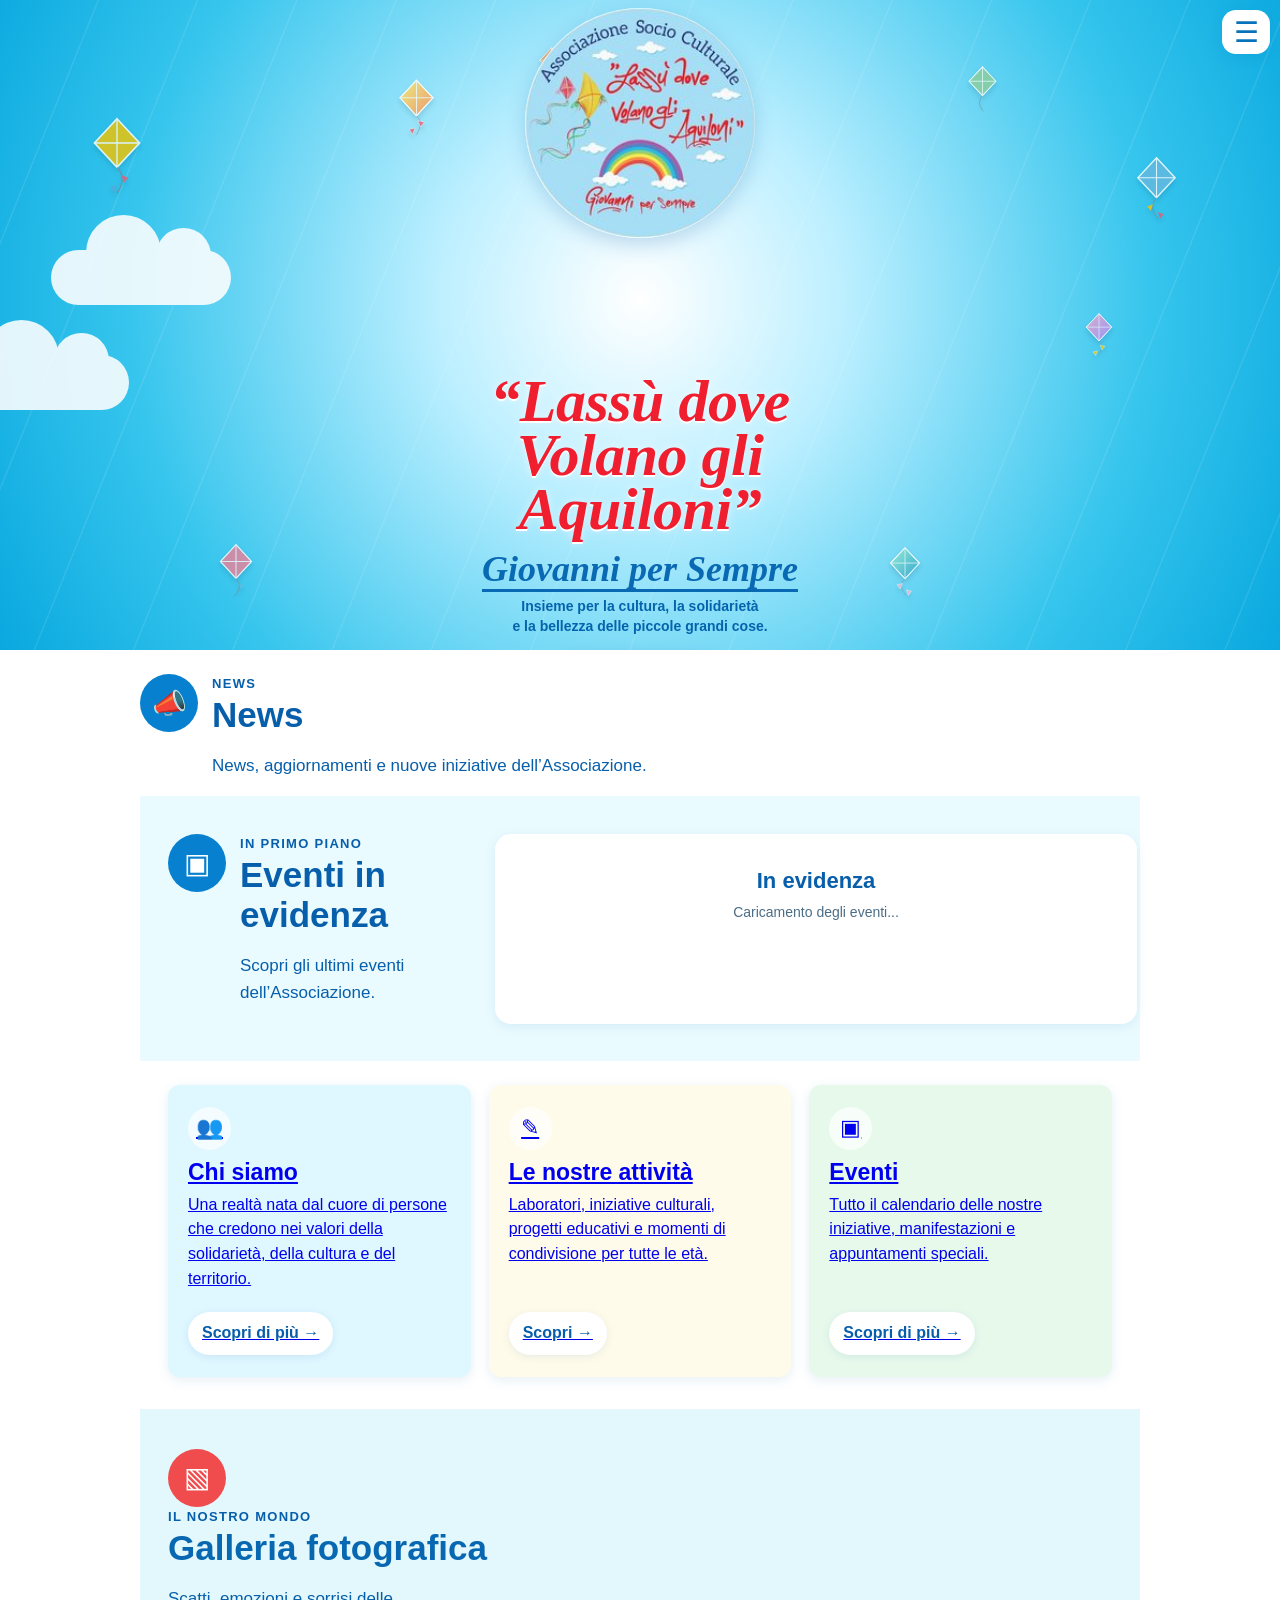
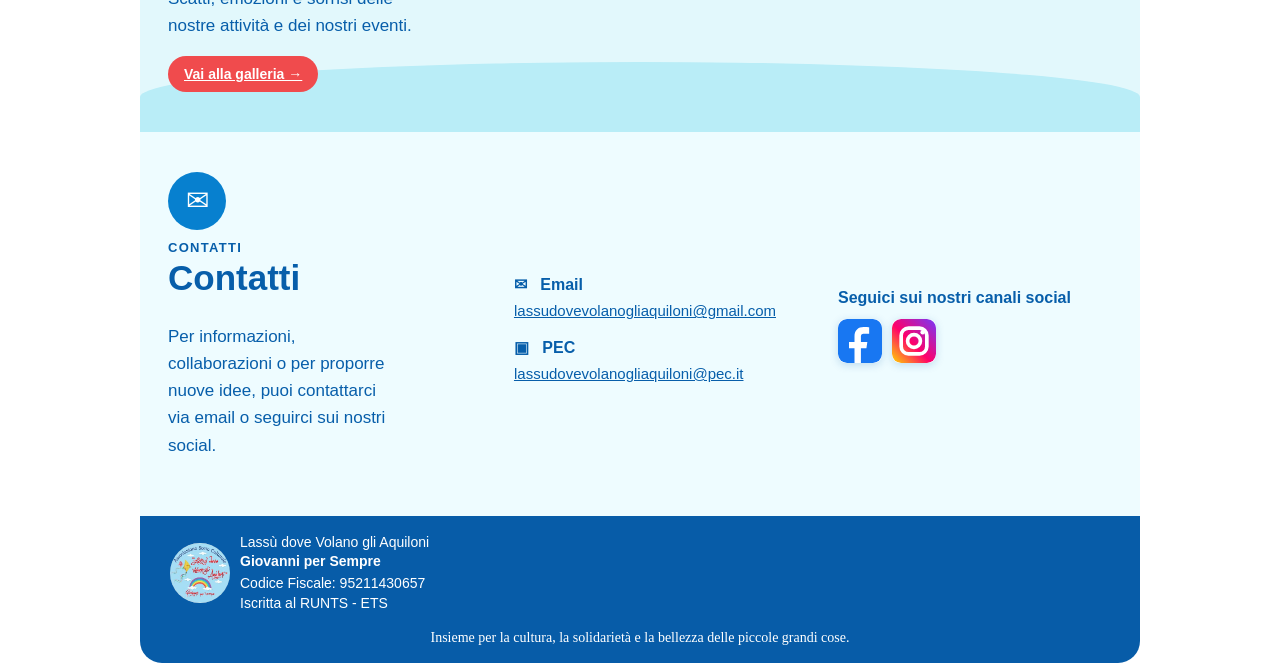
<file: index.html>
<!doctype html>
<html lang="it">
<head><meta charset="utf-8"><meta name="viewport" content="width=device-width,initial-scale=1"><title>Lassù dove Volano gli Aquiloni — Giovanni per Sempre</title><link rel="stylesheet" href="style.css?v=20261013-desktop-cta"><style>
/* Aquiloni decorativi animati nella home */
.hero{position:relative;overflow:hidden}
.home-kites{position:absolute;inset:0;pointer-events:none;overflow:hidden;z-index:1}
.home-kite{position:absolute;width:54px;height:78px;opacity:.82;animation:kite-drift 13s ease-in-out infinite alternate}
.home-kite svg{width:100%;height:100%;overflow:visible;filter:drop-shadow(0 3px 2px #00000012)}
.home-kite.kite-one{left:7%;top:18%;animation-duration:14s}
.home-kite.kite-two{right:8%;top:24%;width:43px;height:65px;animation-duration:17s;animation-delay:-5s}
.home-kite.kite-three{left:17%;bottom:8%;width:36px;height:55px;animation-duration:16s;animation-delay:-8s}
.home-kite .kite-string{stroke:#7a8791;stroke-width:1.2;fill:none}
@keyframes kite-drift{0%{transform:translate(0,0) rotate(-7deg)}50%{transform:translate(22px,-13px) rotate(5deg)}100%{transform:translate(-8px,12px) rotate(-3deg)}}
.hero-center,.hero-logo,.cloud{position:relative;z-index:2}
@media(max-width:600px){.home-kite{width:34px;height:52px;opacity:.65}.home-kite.kite-two{width:29px;height:45px}.home-kite.kite-three{width:25px;height:38px}.home-kite.kite-one{left:3%;top:13%}.home-kite.kite-two{right:3%;top:15%}}
@media(prefers-reduced-motion:reduce){.home-kite{animation:none}}
</style><style>
.hero-center{transform:translateY(-165px)}
@media(max-width:600px){.hero-center{transform:translateY(-115px)}}
</style><style>
.home-kite.kite-four{right:22%;top:10%;width:31px;height:48px;animation-duration:19s;animation-delay:-4s}
.home-kite.kite-five{left:42%;top:7%;width:27px;height:42px;animation-duration:15s;animation-delay:-10s}
</style><style>
/* Titolo principale più in alto, con stile calligrafico coordinato al logo */
.hero-logo{top:18px!important;width:82px!important;height:82px!important}
.hero-center{padding-top:112px!important;transform:none!important;z-index:6!important}
.hero h1{font-family:"Brush Script MT","Segoe Script",cursive;font-size:clamp(42px,5.5vw,58px);line-height:.9;letter-spacing:-.5px}
.hero h2{font-family:"Brush Script MT","Segoe Script",cursive;font-size:clamp(27px,3.3vw,34px);margin-top:12px}
.hero p{margin-top:8px}
.hero-center>a{margin-top:5px}
@media(max-width:600px){
 .hero-logo{top:12px!important;width:65px!important;height:65px!important}
 .hero-center{padding-top:88px!important}
 .hero h1{font-size:42px;line-height:.9}
 .hero h2{font-size:27px;margin-top:10px}
 .hero p{font-size:13px}
 .hero-center>a{padding:10px 20px}
}
</style><style>
/* Logo più grande e scritta calligrafica ispirata al marchio */
.hero-logo{top:15px!important;width:122px!important;height:122px!important}
.hero-logo img{border-radius:50%;object-fit:cover;box-shadow:0 6px 20px #075eaa38}
.hero-center{padding-top:151px!important;transform:none!important}
.hero h1,.hero h2{font-family:"Brush Script MT","Segoe Script","URW Chancery L",cursive!important;font-style:italic}
.hero h1{font-size:clamp(43px,5.6vw,60px)!important;line-height:.9!important;text-shadow:0 2px 0 #fff,0 0 8px #fff9}
.hero h2{font-size:clamp(28px,3.4vw,36px)!important;margin-top:12px!important}
.home-kite{filter:drop-shadow(0 3px 3px #164c681c)}
.home-kite svg{overflow:visible}
.home-kite.kite-six{left:31%;top:12%;width:39px;height:60px;animation-duration:18s;animation-delay:-7s}
.home-kite.kite-seven{right:28%;bottom:8%;width:34px;height:52px;animation-duration:16s;animation-delay:-3s}
.home-kite.kite-eight{right:13%;top:48%;width:30px;height:46px;animation-duration:20s;animation-delay:-11s}
@media(max-width:600px){
 .hero-logo{top:10px!important;width:88px!important;height:88px!important}
 .hero-center{padding-top:112px!important}
 .hero h1{font-size:40px!important;line-height:.91!important}
 .hero h2{font-size:26px!important;margin-top:9px!important}
 .hero p{font-size:13px}
 .home-kite.kite-six{left:24%;top:8%;width:27px;height:42px}
 .home-kite.kite-seven{right:23%;bottom:7%;width:25px;height:38px}
 .home-kite.kite-eight{right:4%;top:43%;width:22px;height:34px}
}
</style><style>
/* Menu a tendina funzionante e logo centrale ben visibile */
.topbar{position:absolute!important;top:12px!important;left:auto!important;right:14px!important;transform:none!important;width:auto!important;height:auto!important;min-height:0!important;background:transparent!important;border:0!important;border-radius:0!important;padding:0!important;box-shadow:none!important;display:block!important;z-index:100!important}
.topbar nav{display:none!important;position:absolute!important;top:52px!important;right:0!important;width:230px!important;padding:10px!important;background:#fff!important;border-radius:16px!important;box-shadow:0 8px 24px #003b6540!important;flex-direction:column!important;gap:4px!important}
.topbar nav.open{display:flex!important}
.topbar nav a{display:block!important;padding:11px 14px!important;border-radius:10px!important;font-size:14px!important;color:#0969a9!important;text-decoration:none!important}
.topbar nav a.sel{background:#0879c9!important;color:#fff!important}
.menu{display:flex!important;align-items:center!important;justify-content:center!important;width:48px!important;height:44px!important;border:0!important;border-radius:14px!important;background:#fff!important;color:#0872ba!important;box-shadow:0 3px 14px #006bb322!important;font-size:28px!important;cursor:pointer!important;position:relative!important;z-index:101!important}
.hero-logo{left:50%!important;top:18px!important;transform:translateX(-50%)!important;width:150px!important;height:150px!important;z-index:7!important}
.hero-logo img{width:100%!important;height:100%!important;object-fit:cover!important;border-radius:50%!important}
.hero-center{padding-top:184px!important}
@media(max-width:600px){
 .topbar{top:9px!important;right:9px!important}
 .menu{width:44px!important;height:42px!important}
 .topbar nav{width:min(230px,calc(100vw - 28px))!important;top:49px!important}
 .hero-logo{top:12px!important;width:108px!important;height:108px!important}
 .hero-center{padding-top:132px!important}
 .hero h1{font-size:38px!important}
 .hero h2{font-size:25px!important}
}
</style><style>
/* Il menu si apre sopra la pagina senza spostare il logo o il contenuto */
.topbar{position:absolute!important;inset:10px 10px auto auto!important;width:auto!important;height:auto!important;display:block!important;z-index:1000!important}
.topbar nav{position:absolute!important;top:50px!important;right:0!important;left:auto!important;width:230px!important;max-width:calc(100vw - 24px)!important;display:none!important;flex-direction:column!important;align-items:stretch!important;box-sizing:border-box!important;z-index:1001!important}
.topbar nav.open{display:flex!important}
.hero{position:relative!important}
.hero-logo{position:absolute!important;left:50%!important;right:auto!important;top:8px!important;width:184px!important;height:184px!important;transform:translateX(-50%)!important;z-index:8!important}
.hero-center{position:relative!important;left:auto!important;right:auto!important;transform:none!important;width:100%!important;box-sizing:border-box!important;padding-top:218px!important}
@media(max-width:600px){
 .topbar nav{top:48px!important}
 .hero-logo{left:50%!important;top:8px!important;width:132px!important;height:132px!important;transform:translateX(-50%)!important}
 .hero-center{padding-left:12px!important;padding-right:12px!important;padding-top:154px!important}
}
</style>
<style>
/* Logo principale ingrandito, centrato e con spazio per il titolo */
.hero-logo{width:230px!important;height:230px!important;top:8px!important;left:50%!important;right:auto!important;transform:translateX(-50%)!important}
.hero-logo img{width:100%!important;height:100%!important;object-fit:cover!important}
.hero-center{padding-top:264px!important}
@media(max-width:600px){
 .hero-logo{width:166px!important;height:166px!important;top:8px!important}
 .hero-center{padding-top:190px!important}
}
</style>

</head>
<body>
<header class="topbar"><nav id="mainNav"><a class="sel" href="#home">Home</a><a href="#chi-siamo">Chi siamo</a><a href="#attivita">Le nostre attività</a><a href="eventi.html?v=20261010n">Eventi</a><a href="#novita">News</a><a href="#galleria">Galleria fotografica</a><a href="#contatti">Contatti</a><a href="accesso-admin.html" class="admin-menu-link">Area amministratore</a></nav><button class="menu" aria-label="Apri menu" aria-expanded="false">☰</button></header>
<main>
<section class="hero" id="home"><div class="home-kites" aria-hidden="true">
<span class="home-kite kite-one"><svg viewBox="0 0 60 90"><path d="M30 2 L56 30 L30 58 L4 30 Z" fill="#f2c400" stroke="#fff" stroke-width="2"/><path d="M30 2 L30 58 M4 30 L56 30" stroke="#fff" stroke-width="1.5"/><path class="kite-string" d="M30 58 Q42 70 30 88"/><path d="M35 67 l8 3 -5 6 Z" fill="#e85d75"/><path d="M30 78 l-8 3 5 6 Z" fill="#55a9d6"/></svg></span>
<span class="home-kite kite-two"><svg viewBox="0 0 60 90"><path d="M30 2 L56 30 L30 58 L4 30 Z" fill="#65b9df" stroke="#fff" stroke-width="2"/><path d="M30 2 L30 58 M4 30 L56 30" stroke="#fff" stroke-width="1.5"/><path class="kite-string" d="M30 58 Q18 70 32 88"/><path d="M25 67 l-8 3 5 6 Z" fill="#f2c400"/><path d="M32 78 l8 3 -5 6 Z" fill="#e85d75"/></svg></span>
<span class="home-kite kite-three"><svg viewBox="0 0 60 90"><path d="M30 2 L56 30 L30 58 L4 30 Z" fill="#e9829a" stroke="#fff" stroke-width="2"/><path d="M30 2 L30 58 M4 30 L56 30" stroke="#fff" stroke-width="1.5"/><path class="kite-string" d="M30 58 Q43 72 27 88"/><path d="M35 67 l8 3 -5 6 Z" fill="#65b9df"/></svg></span>
<span class="home-kite kite-six"><svg viewBox="0 0 80 120"><defs><linearGradient id="kiteGrad6" x1="0" y1="0" x2="1" y2="1"><stop stop-color="#fff06a"/><stop offset="1" stop-color="#ff8a4c"/></linearGradient></defs><path d="M40 3 L74 39 L40 76 L6 39 Z" fill="url(#kiteGrad6)" stroke="#fff" stroke-width="2.5"/><path d="M40 3V76M6 39H74M40 3L6 39L40 76L74 39Z" fill="none" stroke="#fff" stroke-width="1.7"/><path class="kite-string" d="M40 76 Q56 90 40 115"/><path d="M43 86l13 3-8 10zM37 101l-12 3 7 10z" fill="#e85d75" stroke="#fff" stroke-width="1"/></svg></span>
<span class="home-kite kite-seven"><svg viewBox="0 0 80 120"><defs><linearGradient id="kiteGrad7" x1="0" y1="0" x2="1" y2="1"><stop stop-color="#9ef0ce"/><stop offset="1" stop-color="#2b9ec9"/></linearGradient></defs><path d="M40 3 L74 39 L40 76 L6 39 Z" fill="url(#kiteGrad7)" stroke="#fff" stroke-width="2.5"/><path d="M40 3V76M6 39H74M40 3L6 39L40 76L74 39Z" fill="none" stroke="#fff" stroke-width="1.7"/><path class="kite-string" d="M40 76 Q22 91 42 115"/><path d="M34 87l-13 3 8 10zM43 102l12 3-7 10z" fill="#f5b5d0" stroke="#fff" stroke-width="1"/></svg></span>
<span class="home-kite kite-eight"><svg viewBox="0 0 80 120"><defs><linearGradient id="kiteGrad8" x1="0" y1="0" x2="1" y2="1"><stop stop-color="#f9a9c4"/><stop offset="1" stop-color="#a78bfa"/></linearGradient></defs><path d="M40 3 L74 39 L40 76 L6 39 Z" fill="url(#kiteGrad8)" stroke="#fff" stroke-width="2.5"/><path d="M40 3V76M6 39H74M40 3L6 39L40 76L74 39Z" fill="none" stroke="#fff" stroke-width="1.7"/><path class="kite-string" d="M40 76 Q55 92 39 115"/><path d="M43 87l13 3-8 10zM36 102l-12 3 7 10z" fill="#f2c400" stroke="#fff" stroke-width="1"/></svg></span></div><div class="hero-logo"><img src="assets/logo.jpg" alt="Lassù dove Volano gli Aquiloni — Giovanni per Sempre"></div><div class="cloud cloud1"></div><div class="cloud cloud2"></div><div class="hero-center"><h1 id="siteTitle">“Lassù dove<br>Volano gli<br>Aquiloni”</h1><h2 id="siteSubtitle">Giovanni per Sempre</h2><p id="siteTagline">Insieme per la cultura, la solidarietà<br>e la bellezza delle piccole grandi cose.</p><a href="#chi-siamo">Scopri di più →</a></div><span class="home-kite kite-four"><svg viewBox="0 0 60 90"><path d="M30 2 L56 30 L30 58 L4 30 Z" fill="#8ccf9b" stroke="#fff" stroke-width="2"/><path d="M30 2 L30 58 M4 30 L56 30" stroke="#fff" stroke-width="1.5"/><path class="kite-string" d="M30 58 Q18 70 31 88"/></svg></span>
<span class="home-kite kite-five"><svg viewBox="0 0 60 90"><path d="M30 2 L56 30 L30 58 L4 30 Z" fill="#f3a35c" stroke="#fff" stroke-width="2"/><path d="M30 2 L30 58 M4 30 L56 30" stroke="#fff" stroke-width="1.5"/><path class="kite-string" d="M30 58 Q42 72 28 88"/></svg></span></div></section>
<section class="news section" id="novita"><div class="section-title"><div class="round-icon">📣</div><div><small class="news-blink">NEWS</small><h2>News</h2><p id="siteNews">News, aggiornamenti e nuove iniziative dell’Associazione.</p></div></div></section><section class="events section" id="eventi-evidenza"><div class="section-title"><div class="round-icon">▣</div><div><small>IN PRIMO PIANO</small><h2>Eventi in evidenza</h2><p>Scopri gli ultimi eventi dell’Associazione.</p></div></div><div class="event-list" id="featuredEventList"><article class="empty-events"><h3>In evidenza</h3><p>Caricamento degli eventi...</p></article></div></section>
<section class="cards" id="chi-siamo">
<a class="card blue" id="chi-siamo-card" href="storia.html?v=20261010m"><span class="circle">👥</span><h3>Chi siamo</h3><p id="cardChiSiamo">Una realtà nata dal cuore di persone che credono nei valori della solidarietà, della cultura e del territorio.</p><b>Scopri di più →</b></a>
<a class="card pink" id="attivita" href="attivita.html?v=20261010l" style="background:#fffbea"><span class="circle">✎</span><h3>Le nostre attività</h3><p id="cardAttivita">Laboratori, iniziative culturali, progetti educativi e momenti di condivisione per tutte le età.</p><b>Scopri →</b></a>
<a class="card green" href="eventi.html?v=20261010n"><span class="circle">▣</span><h3>Eventi</h3><p>Tutto il calendario delle nostre iniziative, manifestazioni e appuntamenti speciali.</p><b>Scopri di più →</b></a>
</section>
<section class="gallery section" id="galleria"><div class="gallery-copy"><div class="round-icon red">▧</div><small>IL NOSTRO MONDO</small><h2>Galleria fotografica</h2><p id="siteGalleria">Scatti, emozioni e sorrisi delle nostre attività e dei nostri eventi.</p><a class="redbtn" id="openGalleryPage" href="galleria.html?v=20261010k" target="_blank" rel="noopener">Vai alla galleria →</a></div><div class="gallery-pics gallery-hidden" id="galleryPics"><div class="gallery-empty">Le foto delle nostre attività saranno pubblicate qui.</div></div></section>
<section class="contact section" id="contatti"><div class="contact-intro"><div class="round-icon">✉</div><small>CONTATTI</small><h2>Contatti</h2><p id="siteContatti">Per informazioni, collaborazioni o per proporre nuove idee, puoi contattarci via email o seguirci sui nostri social.</p></div><div class="details"><div class="contact-info"><b>✉ &nbsp; Email</b><a href="mailto:lassudovevolanogliaquiloni@gmail.com">lassudovevolanogliaquiloni@gmail.com</a><b>▣ &nbsp; PEC</b><a href="mailto:lassudovevolanogliaquiloni@pec.it">lassudovevolanogliaquiloni@pec.it</a></div><div class="contact-social"><p>Seguici sui nostri canali social</p><div class="social-links"><a class="facebook" href="https://www.facebook.com/share/19kKyyRbnS/" target="_blank" rel="noopener noreferrer" aria-label="Facebook"><svg viewBox="0 0 48 48"><rect width="48" height="48" rx="10" fill="#1877F2"></rect><path d="M29 16h5v-7c-1-.2-3.2-.4-6-.4-5.9 0-10 3.6-10 10.2V25h-6v7h6v16h7V32h6l1-7h-7v-5.2c0-2 0-3.8 4-3.8z" fill="#fff"></path></svg></a><a class="instagram" href="https://www.instagram.com/lassudovevolanogliaquiloni?stkn=MTV1ZzAzY3dtdGZoaQ==" target="_blank" rel="noopener noreferrer" aria-label="Instagram"><svg viewBox="0 0 48 48"><defs><linearGradient id="igGrad" x1="0" y1="1" x2="1" y2="0"><stop offset="0" stop-color="#FFD600"></stop><stop offset=".45" stop-color="#FF0069"></stop><stop offset="1" stop-color="#7638FA"></stop></linearGradient></defs><rect width="48" height="48" rx="10" fill="url(#igGrad)"></rect><rect x="10" y="10" width="28" height="28" rx="8" fill="none" stroke="#fff" stroke-width="4"></rect><circle cx="24" cy="24" r="7" fill="none" stroke="#fff" stroke-width="4"></circle><circle cx="33.5" cy="14.5" r="2.5" fill="#fff"></circle></svg></a></div></div></div></section><footer><div class="foot-brand"><img src="assets/logo.jpg" alt="Lassù dove Volano gli Aquiloni"><span>Lassù dove Volano gli Aquiloni<br><b>Giovanni per Sempre</b><br><span class="footer-legal">Codice Fiscale: 95211430657<br>Iscritta al RUNTS - ETS</span></span></div><p>Insieme per la cultura, la solidarietà e la bellezza delle piccole grandi cose.</p></footer><script src="script.js?v=20261011d"></script></body></html>
</file>
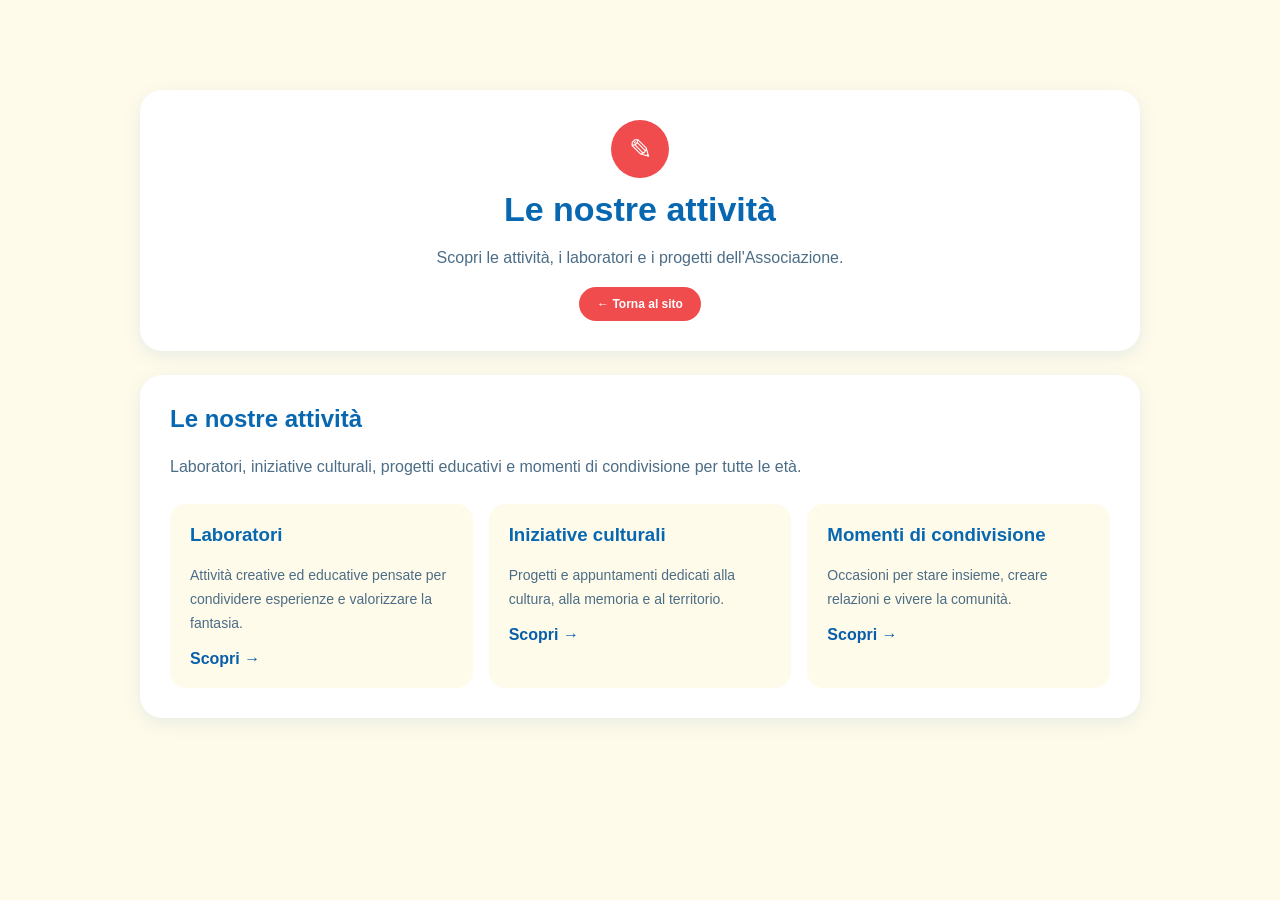
<file: attivita.html>
<!doctype html>
<html lang="it">
<head>
<meta charset="utf-8">
<meta name="viewport" content="width=device-width,initial-scale=1">
<title>Le nostre attività — Lassù dove Volano gli Aquiloni</title>
<link rel="stylesheet" href="style.css?v=20261011e">
<style>
.activity-page{min-height:100vh;background:#fffbea;padding:90px 24px 60px}
.activity-wrap{width:min(1000px,100%);margin:auto}
.activity-header{text-align:center;background:#fff;border-radius:22px;padding:30px;box-shadow:0 5px 18px rgba(7,103,177,.1);margin-bottom:24px}
.activity-header h1{color:#0767b1;font-size:34px;margin:12px 0}
.activity-header p{color:#4c6d86;line-height:1.6}
.activity-back{display:inline-block;background:#f04b4d;color:#fff;border-radius:22px;padding:10px 18px;font-weight:700;text-decoration:none;font-size:12px}
.activity-content{background:#fff;border-radius:22px;padding:30px;box-shadow:0 5px 18px rgba(7,103,177,.1)}
.activity-content h2{color:#0767b1;margin-top:0}
.activity-content p{color:#4c6d86;line-height:1.7}
.activity-grid{display:grid;grid-template-columns:repeat(3,1fr);gap:16px;margin-top:24px}
.activity-box{display:block;background:#fffbea;border-radius:16px;padding:20px;text-decoration:none;color:inherit;cursor:pointer;transition:transform .18s,box-shadow .18s}.activity-box:hover{transform:translateY(-3px);box-shadow:0 8px 20px rgba(7,103,177,.12)}
.activity-box h3{color:#0767b1;margin-top:0}
.activity-box p{font-size:14px}
@media(max-width:700px){.activity-grid{grid-template-columns:1fr}.activity-page{padding:70px 16px 40px}}
</style>
</head>
<body>
<main class="activity-page">
<div class="activity-wrap">
<header class="activity-header">
<div class="round-icon red" style="margin:auto">✎</div>
<h1>Le nostre attività</h1>
<p>Scopri le attività, i laboratori e i progetti dell'Associazione.</p>
<a class="activity-back" href="./">← Torna al sito</a>
</header>
<section class="activity-content">
<h2>Le nostre attività</h2>
<p id="activityText">Laboratori, iniziative culturali, progetti educativi e momenti di condivisione per tutte le età.</p>
<div class="activity-grid">
<a class="activity-box" href="laboratori.html"><h3>Laboratori</h3><p>Attività creative ed educative pensate per condividere esperienze e valorizzare la fantasia.</p><b>Scopri →</b></a>
<a class="activity-box" href="iniziative-culturali.html"><h3>Iniziative culturali</h3><p>Progetti e appuntamenti dedicati alla cultura, alla memoria e al territorio.</p><b>Scopri →</b></a>
<a class="activity-box" href="momenti-condivisione.html"><h3>Momenti di condivisione</h3><p>Occasioni per stare insieme, creare relazioni e vivere la comunità.</p><b>Scopri →</b></a>
</div>
</section>
</div>
</main>
<script>
const U='https://chvwxkuawstogkkxoplm.supabase.co',K='sb_publishable_OoJE9LWhmmXp7Ecs5o_NBA_jmrA9d2N';
(async()=>{try{const r=await fetch(U+'/rest/v1/site_content?select=attivita&id=eq.1',{headers:{apikey:K,Authorization:'Bearer '+K},cache:'no-store'}),d=await r.json();if(d[0]?.attivita)document.querySelector('#activityText').textContent=d[0].attivita}catch(e){}})();
</script>
</body>
</html>
</file>
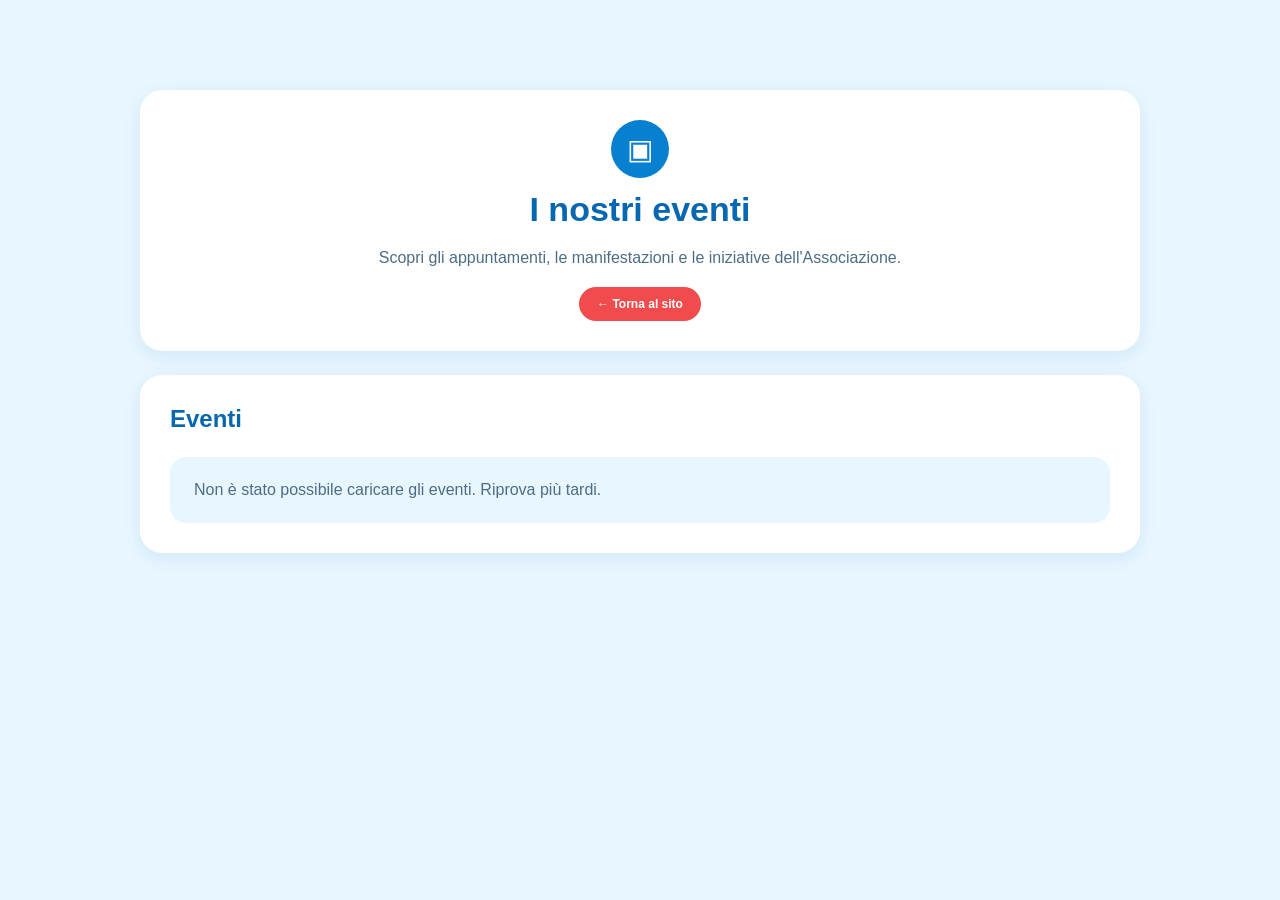
<file: eventi.html>
<!doctype html>
<html lang="it">
<head>
<meta charset="utf-8">
<meta name="viewport" content="width=device-width,initial-scale=1">
<title>Eventi — Lassù dove Volano gli Aquiloni</title>
<link rel="stylesheet" href="style.css?v=20261010i">
<style>
.events-page{min-height:100vh;background:#e8f6ff;padding:90px 24px 60px}.events-wrap{width:min(1000px,100%);margin:auto}
.events-header{background:#fff;border-radius:22px;padding:30px;text-align:center;box-shadow:0 5px 18px rgba(7,103,177,.1);margin-bottom:24px}.events-header h1{color:#0767b1;font-size:34px;margin:12px 0}.events-header p{color:#4c6d86;line-height:1.6}
.back{display:inline-block;background:#f04b4d;color:#fff;border-radius:22px;padding:10px 18px;font-weight:700;text-decoration:none;font-size:12px}
.events-content{background:#fff;border-radius:22px;padding:30px;box-shadow:0 5px 18px rgba(7,103,177,.1)}.events-content h2{color:#0767b1;margin-top:0}
.event-list-page{display:grid;gap:20px;margin-top:24px}.event-card-page{display:grid;grid-template-columns:240px 1fr;gap:24px;background:#e8f6ff;border-radius:18px;padding:20px}.event-poster{width:100%;height:240px;object-fit:cover;border-radius:14px;background:#fff}.event-info h3{color:#0767b1;margin:0 0 10px;font-size:24px}.event-info p{color:#4c6d86;line-height:1.6}.event-pdf{display:inline-block;margin-top:14px;background:#f04b4d;color:#fff;text-decoration:none;border-radius:20px;padding:10px 16px;font-weight:700;font-size:13px}.event-pdf:hover{opacity:.9}.event-meta{font-weight:700;color:#f04b4d;margin-bottom:10px}.empty{padding:24px;background:#e8f6ff;border-radius:16px;color:#4c6d86}
@media(max-width:700px){.events-page{padding:70px 16px 40px}.event-card-page{grid-template-columns:1fr}.event-poster{height:auto;max-height:400px}}
</style>
</head>
<body>
<main class="events-page"><div class="events-wrap">
<header class="events-header"><div class="round-icon" style="margin:auto">▣</div><h1>I nostri eventi</h1><p>Scopri gli appuntamenti, le manifestazioni e le iniziative dell'Associazione.</p><a class="back" href="./">← Torna al sito</a></header>
<section class="events-content"><h2>Eventi</h2><div class="event-list-page" id="eventListPage"><div class="empty">Caricamento degli eventi...</div></div></section>
</div></main>
<script>
const U='https://chvwxkuawstogkkxoplm.supabase.co',K='sb_publishable_OoJE9LWhmmXp7Ecs5o_NBA_jmrA9d2N';
const list=document.querySelector('#eventListPage');
function esc(s){return String(s??'').replace(/[&<>"']/g,m=>({'&':'&amp;','<':'&lt;','>':'&gt;','"':'&quot;',"'":'&#039;'}[m]));}
(async()=>{try{
const r=await fetch(U+'/rest/v1/events?select=*&published=eq.true&order=event_date.asc',{headers:{apikey:K,Authorization:'Bearer '+K},cache:'no-store'});
if(!r.ok)throw new Error('events'); const events=await r.json();
if(!events.length){list.innerHTML='<div class="empty">Gli eventi saranno pubblicati qui a breve.</div>';return;}
list.innerHTML=events.map(e=>{
const date=e.event_date?new Date(e.event_date).toLocaleDateString('it-IT',{day:'2-digit',month:'long',year:'numeric'}):'Data da definire';
const poster=e.poster_url?'<img class="event-poster" src="'+esc(e.poster_url)+'" alt="Locandina '+esc(e.title)+'">':'<div class="event-poster"></div>';
const pdf=e.pdf_url?'<a class="event-pdf" href="'+esc(e.pdf_url)+'" target="_blank" rel="noopener">📄 Apri il PDF dell\'evento</a>':''; return '<article class="event-card-page">'+poster+'<div class="event-info"><div class="event-meta">'+esc(date)+(e.place?' · '+esc(e.place):'')+'</div><h3>'+esc(e.title)+'</h3><p>'+esc(e.description||'')+'</p>'+pdf+'</div></article>';
}).join('');
}catch(e){list.innerHTML='<div class="empty">Non è stato possibile caricare gli eventi. Riprova più tardi.</div>';}})();
</script>
</body>
</html>
</file>
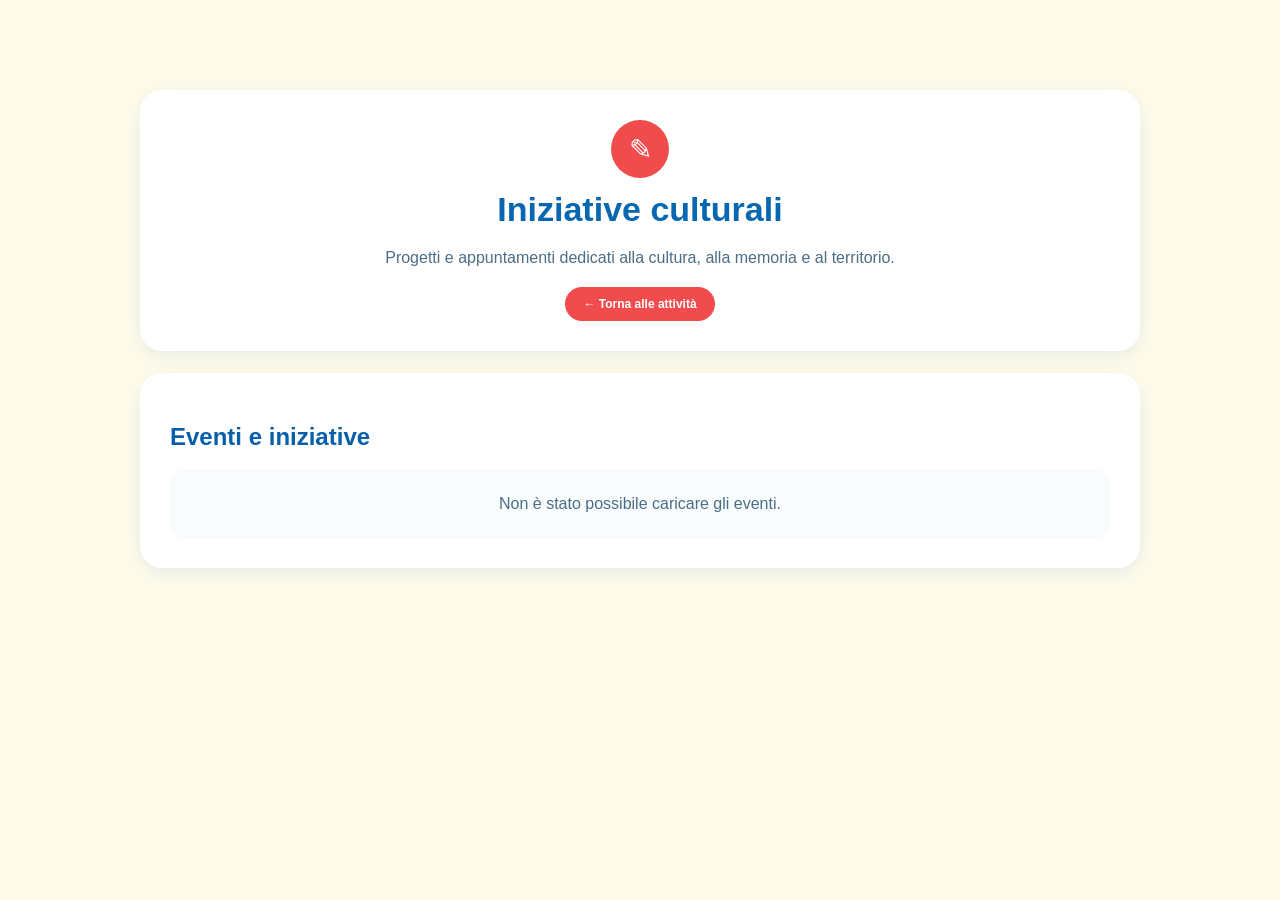
<file: iniziative-culturali.html>
<!doctype html>
<html lang="it"><head><meta charset="utf-8"><meta name="viewport" content="width=device-width,initial-scale=1"><title>Iniziative culturali — Lassù dove Volano gli Aquiloni</title><link rel="stylesheet" href="style.css?v=20261011d"><style>
html,body{background:#fffbea !important;}
.cat-page{min-height:100vh;background:#fffbea !important;padding:90px 24px 60px}.cat-wrap{width:min(1000px,100%);margin:auto}.cat-head,.cat-content{background:#fff;border-radius:22px;padding:30px;box-shadow:0 5px 18px rgba(7,103,177,.1);margin-bottom:22px}.cat-head{text-align:center}.cat-head h1{color:#0767b1;font-size:34px;margin:12px 0}.cat-head p,.cat-content p{color:#4c6d86;line-height:1.6}.back{display:inline-block;background:#f04b4d;color:#fff;border-radius:22px;padding:10px 18px;font-weight:700;text-decoration:none;font-size:12px}.event-card{border:1px solid #d9edf5;border-radius:16px;padding:20px;margin-top:16px}.event-card h2{color:#0767b1;margin:8px 0}.event-meta{color:#f04b4d;font-weight:700;font-size:14px}.event-poster{width:100%;max-height:360px;object-fit:cover;border-radius:12px;margin-bottom:14px}.activity-pdf{display:inline-block;background:#0767b1;color:#fff;padding:9px 14px;border-radius:18px;text-decoration:none;font-weight:700;font-size:13px}.empty{background:#f8fcfd;border-radius:14px;padding:25px;text-align:center;color:#4c6d86}
</style></head><body><main class="cat-page"><div class="cat-wrap"><header class="cat-head"><div class="round-icon red" style="margin:auto">✎</div><h1>Iniziative culturali</h1><p>Progetti e appuntamenti dedicati alla cultura, alla memoria e al territorio.</p><a class="back" href="attivita.html?v=20261011a">← Torna alle attività</a></header><section class="cat-content"><h2>Eventi e iniziative</h2><div id="activityEvents" class="activity-events"></div></section></div></main><script>
const U='https://chvwxkuawstogkkxoplm.supabase.co',K='sb_publishable_OoJE9LWhmmXp7Ecs5o_NBA_jmrA9d2N';
function esc(s){return String(s??'').replace(/[&<>"']/g,m=>({'&':'&amp;','<':'&lt;','>':'&gt;','"':'&quot;',"'":'&#039;'}[m]));}
function fmt(s){if(!s)return 'Data da definire';return new Date(s+'T00:00:00').toLocaleDateString('it-IT',{day:'2-digit',month:'long',year:'numeric'});}
(async()=>{try{const r=await fetch(U+'/rest/v1/activity_events?select=*&category=eq.iniziative-culturali&published=eq.true&order=event_date.desc',{headers:{apikey:K,Authorization:'Bearer '+K},cache:'no-store'});if(!r.ok)throw new Error();const rows=await r.json();const box=document.getElementById('activityEvents');if(!rows.length){box.innerHTML='<div class="empty">Nessun evento pubblicato in questa sezione.</div>';return;}box.innerHTML=rows.map(e=>'<article class="event-card">'+(e.poster_url?'<img class="event-poster" src="'+esc(e.poster_url)+'" alt="Locandina '+esc(e.title)+'">':'')+'<div class="event-meta">'+esc(fmt(e.event_date))+(e.place?' · '+esc(e.place):'')+'</div><h2>'+esc(e.title)+'</h2><p>'+esc(e.description||'')+'</p>'+(e.pdf_url?'<p><a class="activity-pdf" href="'+esc(e.pdf_url)+'" target="_blank" rel="noopener">📄 Apri PDF</a></p>':'')+'</article>').join('');}catch(e){document.getElementById('activityEvents').innerHTML='<div class="empty">Non è stato possibile caricare gli eventi.</div>';}})();
</script></body></html>
</file>
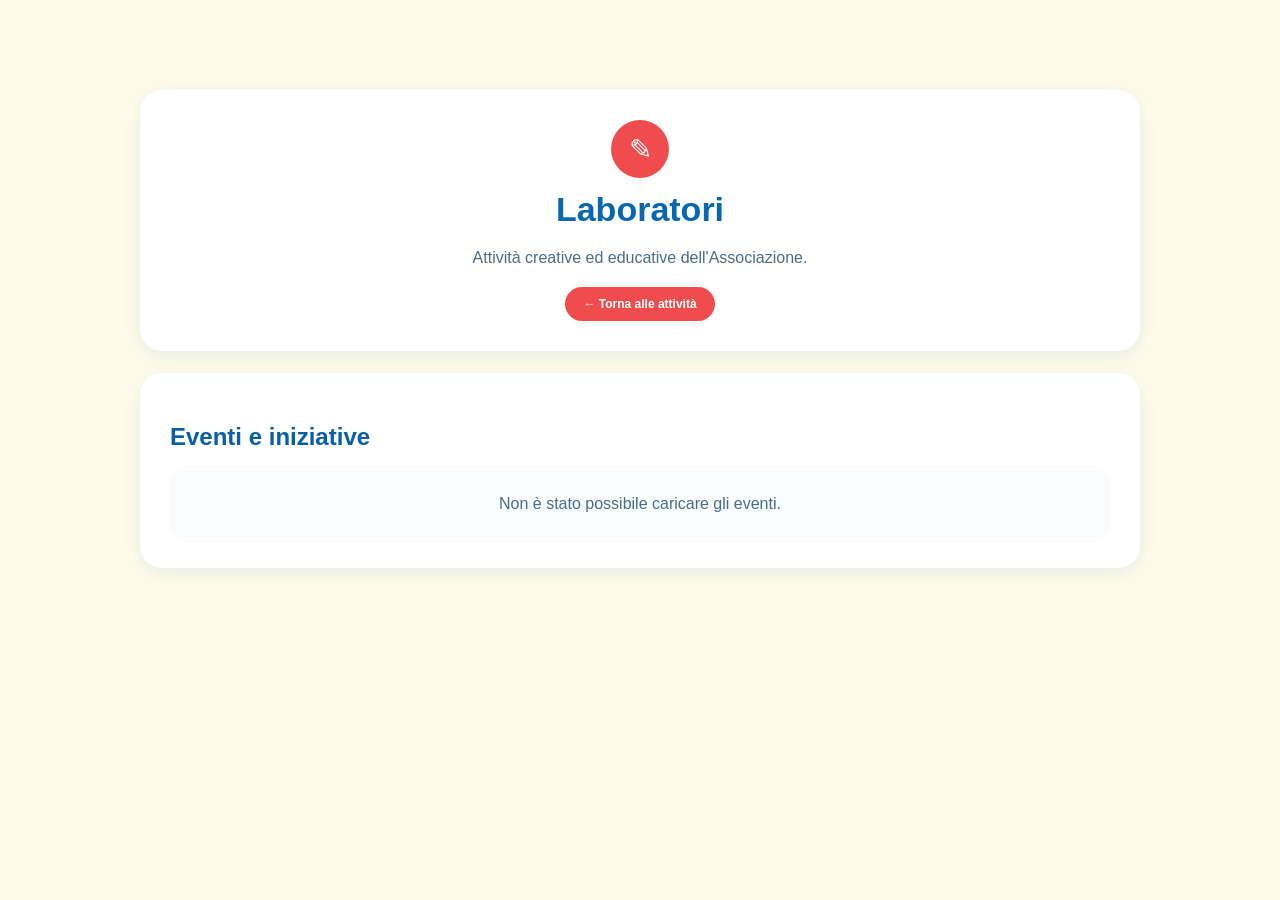
<file: laboratori.html>
<!doctype html>
<html lang="it"><head><meta charset="utf-8"><meta name="viewport" content="width=device-width,initial-scale=1"><title>Laboratori — Lassù dove Volano gli Aquiloni</title><link rel="stylesheet" href="style.css?v=20261011d"><style>
html,body{background:#fffbea !important;}
.cat-page{min-height:100vh;background:#fffbea !important;padding:90px 24px 60px}.cat-wrap{width:min(1000px,100%);margin:auto}.cat-head,.cat-content{background:#fff;border-radius:22px;padding:30px;box-shadow:0 5px 18px rgba(7,103,177,.1);margin-bottom:22px}.cat-head{text-align:center}.cat-head h1{color:#0767b1;font-size:34px;margin:12px 0}.cat-head p,.cat-content p{color:#4c6d86;line-height:1.6}.back{display:inline-block;background:#f04b4d;color:#fff;border-radius:22px;padding:10px 18px;font-weight:700;text-decoration:none;font-size:12px}.event-card{border:1px solid #d9edf5;border-radius:16px;padding:20px;margin-top:16px}.event-card h2{color:#0767b1;margin:8px 0}.event-meta{color:#f04b4d;font-weight:700;font-size:14px}.event-poster{width:100%;max-height:360px;object-fit:cover;border-radius:12px;margin-bottom:14px}.activity-pdf{display:inline-block;background:#0767b1;color:#fff;padding:9px 14px;border-radius:18px;text-decoration:none;font-weight:700;font-size:13px}.empty{background:#f8fcfd;border-radius:14px;padding:25px;text-align:center;color:#4c6d86}
</style></head><body><main class="cat-page"><div class="cat-wrap"><header class="cat-head"><div class="round-icon red" style="margin:auto">✎</div><h1>Laboratori</h1><p>Attività creative ed educative dell'Associazione.</p><a class="back" href="attivita.html?v=20261011a">← Torna alle attività</a></header><section class="cat-content"><h2>Eventi e iniziative</h2><div id="activityEvents" class="activity-events"></div></section></div></main><script>
const U='https://chvwxkuawstogkkxoplm.supabase.co',K='sb_publishable_OoJE9LWhmmXp7Ecs5o_NBA_jmrA9d2N';
function esc(s){return String(s??'').replace(/[&<>"']/g,m=>({'&':'&amp;','<':'&lt;','>':'&gt;','"':'&quot;',"'":'&#039;'}[m]));}
function fmt(s){if(!s)return 'Data da definire';return new Date(s+'T00:00:00').toLocaleDateString('it-IT',{day:'2-digit',month:'long',year:'numeric'});}
(async()=>{try{const r=await fetch(U+'/rest/v1/activity_events?select=*&category=eq.laboratori&published=eq.true&order=event_date.desc',{headers:{apikey:K,Authorization:'Bearer '+K},cache:'no-store'});if(!r.ok)throw new Error();const rows=await r.json();const box=document.getElementById('activityEvents');if(!rows.length){box.innerHTML='<div class="empty">Nessun evento pubblicato in questa sezione.</div>';return;}box.innerHTML=rows.map(e=>'<article class="event-card">'+(e.poster_url?'<img class="event-poster" src="'+esc(e.poster_url)+'" alt="Locandina '+esc(e.title)+'">':'')+'<div class="event-meta">'+esc(fmt(e.event_date))+(e.place?' · '+esc(e.place):'')+'</div><h2>'+esc(e.title)+'</h2><p>'+esc(e.description||'')+'</p>'+(e.pdf_url?'<p><a class="activity-pdf" href="'+esc(e.pdf_url)+'" target="_blank" rel="noopener">📄 Apri PDF</a></p>':'')+'</article>').join('');}catch(e){document.getElementById('activityEvents').innerHTML='<div class="empty">Non è stato possibile caricare gli eventi.</div>';}})();
</script></body></html>
</file>
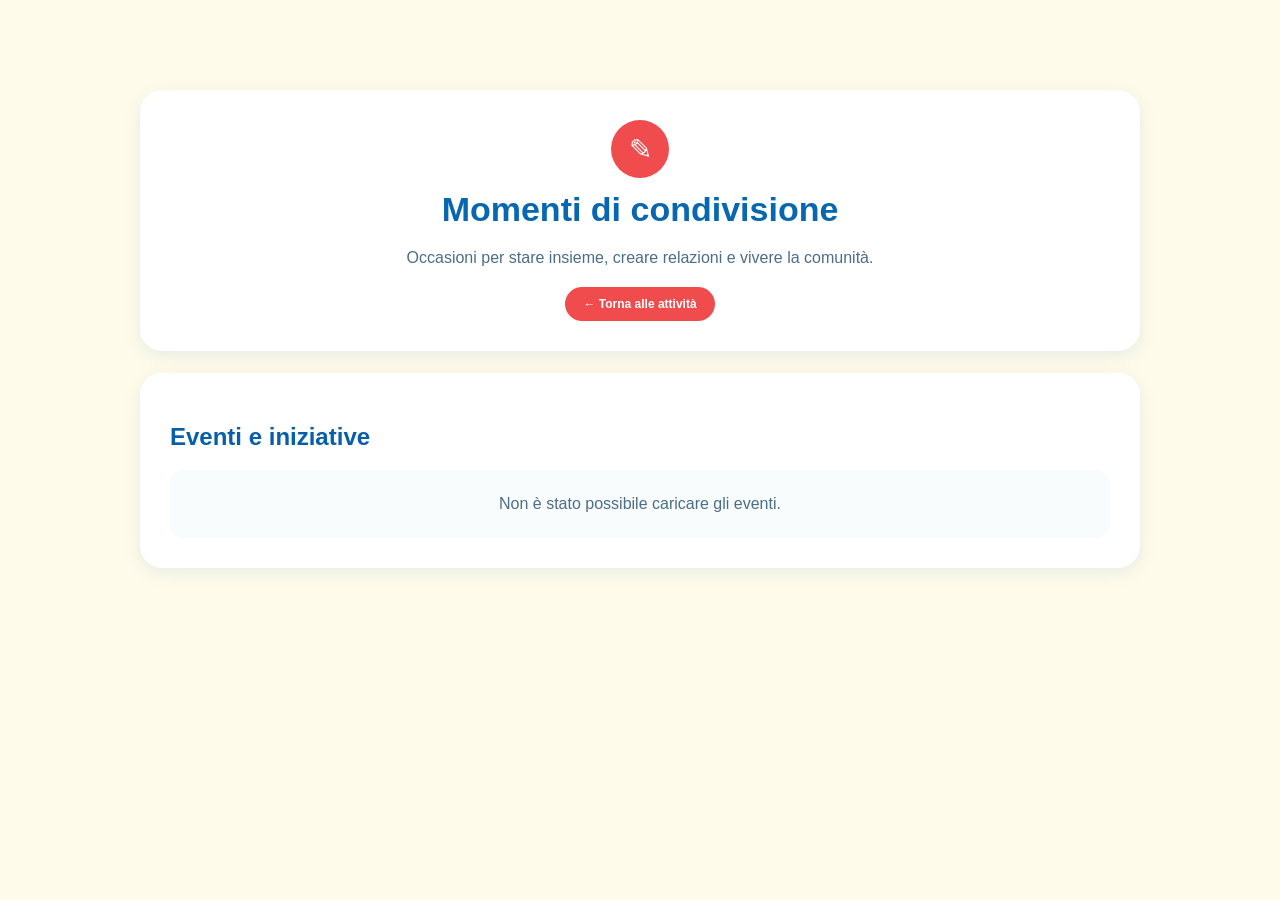
<file: momenti-condivisione.html>
<!doctype html>
<html lang="it"><head><meta charset="utf-8"><meta name="viewport" content="width=device-width,initial-scale=1"><title>Momenti di condivisione — Lassù dove Volano gli Aquiloni</title><link rel="stylesheet" href="style.css?v=20261011d"><style>
html,body{background:#fffbea !important;}
.cat-page{min-height:100vh;background:#fffbea !important;padding:90px 24px 60px}.cat-wrap{width:min(1000px,100%);margin:auto}.cat-head,.cat-content{background:#fff;border-radius:22px;padding:30px;box-shadow:0 5px 18px rgba(7,103,177,.1);margin-bottom:22px}.cat-head{text-align:center}.cat-head h1{color:#0767b1;font-size:34px;margin:12px 0}.cat-head p,.cat-content p{color:#4c6d86;line-height:1.6}.back{display:inline-block;background:#f04b4d;color:#fff;border-radius:22px;padding:10px 18px;font-weight:700;text-decoration:none;font-size:12px}.event-card{border:1px solid #d9edf5;border-radius:16px;padding:20px;margin-top:16px}.event-card h2{color:#0767b1;margin:8px 0}.event-meta{color:#f04b4d;font-weight:700;font-size:14px}.event-poster{width:100%;max-height:360px;object-fit:cover;border-radius:12px;margin-bottom:14px}.activity-pdf{display:inline-block;background:#0767b1;color:#fff;padding:9px 14px;border-radius:18px;text-decoration:none;font-weight:700;font-size:13px}.empty{background:#f8fcfd;border-radius:14px;padding:25px;text-align:center;color:#4c6d86}
</style></head><body><main class="cat-page"><div class="cat-wrap"><header class="cat-head"><div class="round-icon red" style="margin:auto">✎</div><h1>Momenti di condivisione</h1><p>Occasioni per stare insieme, creare relazioni e vivere la comunità.</p><a class="back" href="attivita.html?v=20261011a">← Torna alle attività</a></header><section class="cat-content"><h2>Eventi e iniziative</h2><div id="activityEvents" class="activity-events"></div></section></div></main><script>
const U='https://chvwxkuawstogkkxoplm.supabase.co',K='sb_publishable_OoJE9LWhmmXp7Ecs5o_NBA_jmrA9d2N';
function esc(s){return String(s??'').replace(/[&<>"']/g,m=>({'&':'&amp;','<':'&lt;','>':'&gt;','"':'&quot;',"'":'&#039;'}[m]));}
function fmt(s){if(!s)return 'Data da definire';return new Date(s+'T00:00:00').toLocaleDateString('it-IT',{day:'2-digit',month:'long',year:'numeric'});}
(async()=>{try{const r=await fetch(U+'/rest/v1/activity_events?select=*&category=eq.momenti-condivisione&published=eq.true&order=event_date.desc',{headers:{apikey:K,Authorization:'Bearer '+K},cache:'no-store'});if(!r.ok)throw new Error();const rows=await r.json();const box=document.getElementById('activityEvents');if(!rows.length){box.innerHTML='<div class="empty">Nessun evento pubblicato in questa sezione.</div>';return;}box.innerHTML=rows.map(e=>'<article class="event-card">'+(e.poster_url?'<img class="event-poster" src="'+esc(e.poster_url)+'" alt="Locandina '+esc(e.title)+'">':'')+'<div class="event-meta">'+esc(fmt(e.event_date))+(e.place?' · '+esc(e.place):'')+'</div><h2>'+esc(e.title)+'</h2><p>'+esc(e.description||'')+'</p>'+(e.pdf_url?'<p><a class="activity-pdf" href="'+esc(e.pdf_url)+'" target="_blank" rel="noopener">📄 Apri PDF</a></p>':'')+'</article>').join('');}catch(e){document.getElementById('activityEvents').innerHTML='<div class="empty">Non è stato possibile caricare gli eventi.</div>';}})();
</script></body></html>
</file>
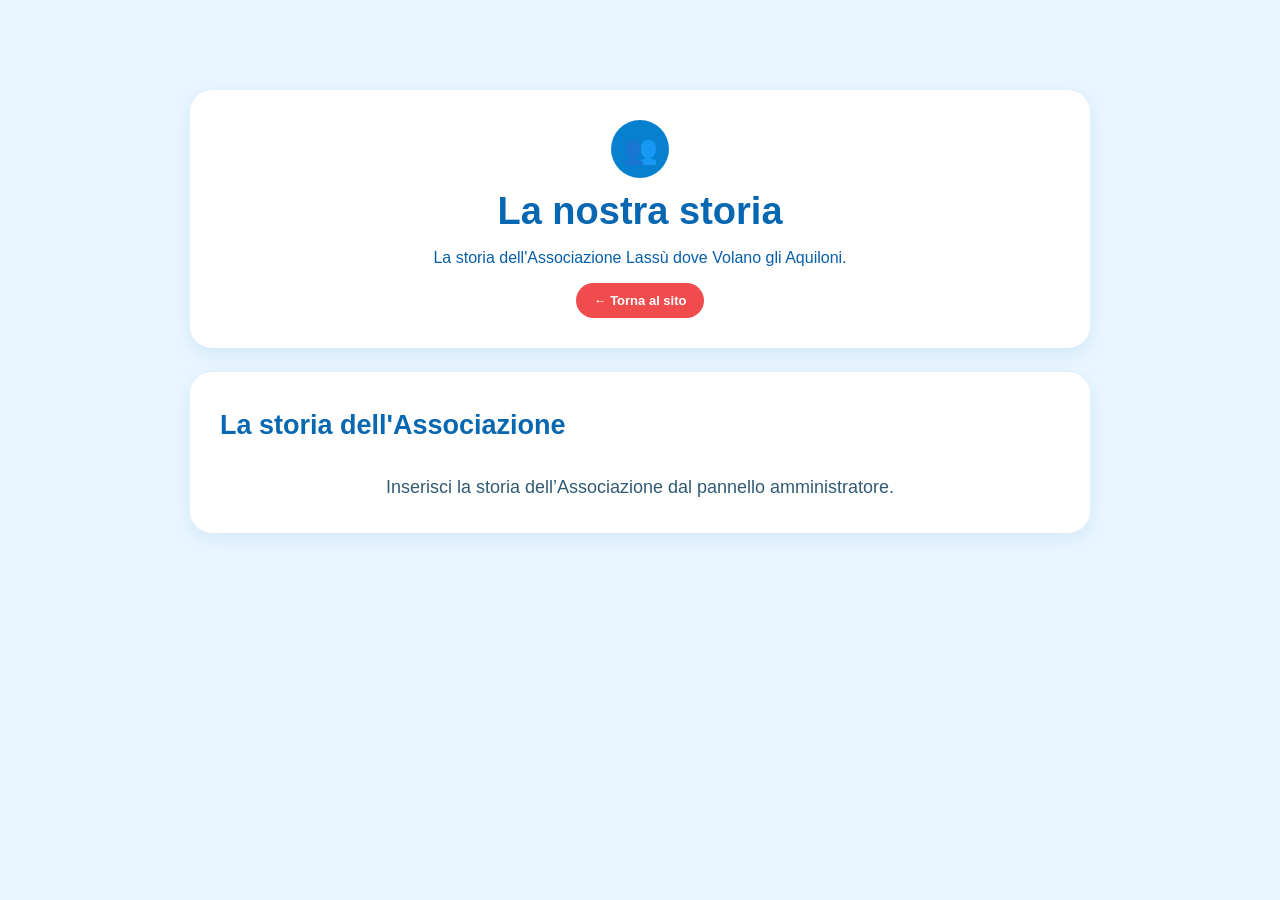
<file: storia.html>
<!doctype html>
<html lang="it">
<head>
<meta charset="utf-8">
<meta name="viewport" content="width=device-width,initial-scale=1">
<title>La nostra storia — Lassù dove Volano gli Aquiloni</title>
<link rel="stylesheet" href="style.css?v=20261010i">
<style>
.history-page{min-height:100vh;background:#e8f6ff;padding:90px 24px 60px}.history-wrap{width:min(900px,100%);margin:auto}.history-header,.history-content{background:#fff;border-radius:22px;padding:30px;box-shadow:0 5px 18px rgba(7,103,177,.1)}.history-header{text-align:center;margin-bottom:24px}.history-header h1{color:#0767b1;font-size:38px;margin:12px 0}.history-content{color:#315b73;font-size:18px;line-height:1.75}.history-back{display:inline-block;background:#f04b4d;color:#fff;border-radius:22px;padding:10px 18px;font-weight:700;text-decoration:none;font-size:13px}.history-content h2{color:#0767b1;margin-top:0}.history-content p{margin:0}.history-placeholder{text-align:center}@media(max-width:700px){.history-page{padding:70px 16px 40px}.history-header h1{font-size:31px}.history-content{font-size:17px;padding:22px}}
</style>
</head>
<body>
<main class="history-page">
<div class="history-wrap">
<header class="history-header">
<div class="round-icon blue" style="margin:auto">👥</div>
<h1>La nostra storia</h1>
<p>La storia dell'Associazione Lassù dove Volano gli Aquiloni.</p>
<a class="history-back" href="./">← Torna al sito</a>
</header>
<section class="history-content">
<h2>La storia dell'Associazione</h2>
<div id="storyContent" class="history-placeholder">Caricamento...</div>
</section>
</div>
</main>
<script>
(async()=>{
 const el=document.getElementById('storyContent');
 try{
  const r=await fetch('https://chvwxkuawstogkkxoplm.supabase.co/rest/v1/site_content?select=storia&id=eq.1',{headers:{apikey:'sb_publishable_OoJE9LWhmmXp7Ecs5o_NBA_jmrA9d2N',Authorization:'Bearer sb_publishable_OoJE9LWhmmXp7Ecs5o_NBA_jmrA9d2N'},cache:'no-store'});
  if(!r.ok) throw new Error();
  const rows=await r.json();
  el.textContent=rows[0]?.storia||'Inserisci la storia dell’Associazione dal pannello amministratore.';
 }catch(e){el.textContent='Inserisci la storia dell’Associazione dal pannello amministratore.';}
})();
</script>
</body>
</html>
</file>
<file: style.css>
*{box-sizing:border-box}html{scroll-behavior:smooth;scroll-padding-top:20px}body{margin:0;font-family:Arial,sans-serif;color:#075eaa;background:#fff}.topbar{position:absolute;z-index:10;top:11px;left:50%;transform:translateX(-50%);width:min(820px,calc(100% - 110px));height:50px;background:#fff;border-radius:28px;display:flex;align-items:center;padding:0 16px 0 72px;box-shadow:0 3px 18px #006bb322}.logo{display:none}.hero-logo{position:absolute;z-index:5;left:50%;top:68px;transform:translateX(-50%);width:118px;height:118px}.hero-logo img{width:100%;height:100%;border-radius:50%;object-fit:cover;box-shadow:0 5px 18px #075eaa44}.topbar nav{display:flex;justify-content:center;gap:4px;width:100%}.topbar nav a{padding:9px 10px;border-radius:20px;font-size:11px;font-weight:700;white-space:nowrap}.topbar nav a.sel{background:#0879c9;color:#fff}.menu{display:none;margin-left:auto;border:0;background:none;color:#0872ba;font-size:25px}.hero{height:565px;position:relative;overflow:hidden;background:radial-gradient(circle at 50% 46%,#fff 0,#bcefff 28%,#36c5ed 70%,#09a8df 100%)}.hero:before{content:"";position:absolute;inset:0;background:repeating-linear-gradient(112deg,transparent 0 90px,#ffffff18 91px 92px)}.hero-center{position:relative;z-index:4;text-align:center;padding-top:200px}.hero h1{margin:0;color:#f01f30;font-family:"Brush Script MT","Segoe Script",cursive;font-size:61px;line-height:.84;text-shadow:0 2px #fff}.hero h2{margin:20px 0 8px;font-family:"Brush Script MT","Segoe Script",cursive;font-size:36px;text-decoration:underline;text-underline-offset:8px;color:#0969b2}.hero p{font-weight:700;line-height:1.45;font-size:15px;color:#0563ac}.hero-center>a{display:inline-block;background:#f51d32;color:#fff;border-radius:25px;padding:12px 25px;font-weight:700;margin-top:3px}.cloud{position:absolute;background:#fff;border-radius:100px;opacity:.88;width:180px;height:55px;filter:blur(.2px)}.cloud:before,.cloud:after{content:"";position:absolute;background:#fff;border-radius:50%}.cloud:before{width:75px;height:75px;left:35px;top:-35px}.cloud:after{width:55px;height:55px;left:105px;top:-22px}.cloud1{left:4%;top:250px}.cloud2{right:4%;top:300px}.cards{width:min(1000px,100%);margin:-1px auto 0;padding:14px 25px 25px;display:grid;grid-template-columns:repeat(4,1fr);gap:10px;background:#fff}.card{padding:14px 12px 16px;border-radius:12px;min-height:205px;box-shadow:0 3px 12px #176da51c}.blue{background:#dff7ff}.pink{background:#ffe9ed}.green{background:#e7f9eb}.purple{background:#f0e8ff}.circle{display:flex;width:43px;height:43px;border-radius:50%;align-items:center;justify-content:center;background:#ffffffaa;font-size:22px}.card h3{font-size:18px;margin:9px 0 7px}.card p{font-size:11px;line-height:1.45;margin:0 0 10px}.card b{font-size:11px}.section{width:min(1000px,100%);margin:auto}.events{padding:38px 28px;background:#eafbff;display:grid;grid-template-columns:32% 68%;gap:25px}.section-title{display:flex;gap:14px}.round-icon{width:58px;height:58px;border-radius:50%;background:#0780cf;color:#fff;display:flex;align-items:center;justify-content:center;font-size:28px;flex:none}.section-title small,.gallery-copy small,.contact-intro small{font-size:9px;font-weight:700;letter-spacing:.1em}.section-title h2,.gallery h2,.contact h2{margin:3px 0 8px;font-size:28px}.section-title p{font-size:12px;line-height:1.5}.outline{display:inline-block;border:2px solid #0780cf;border-radius:20px;padding:8px 13px;font-size:10px;font-weight:700}.event-list{display:grid;grid-template-columns:repeat(3,1fr);gap:10px}.event-list article{background:#fff;border-radius:11px;padding:15px;box-shadow:0 3px 12px #126ca31a;min-width:0;overflow:hidden}.event-list strong{display:inline-flex;flex-direction:column;background:#dff5ff;border-radius:13px;padding:5px 9px;font-size:19px;color:#096bb3}.event-list strong small{font-size:8px}.event-list h3{font-size:12px;margin:12px 0 5px}.event-list p{font-size:10px;line-height:1.4;margin:0;color:#4c6d86}.gallery{display:grid;grid-template-columns:36% 64%;gap:25px;padding:40px 28px;background:#e2f8fc;position:relative;overflow:hidden}.gallery:before{content:"";position:absolute;inset:auto 0 0;height:70px;background:#b9edf7;border-radius:50% 50% 0 0}.gallery-copy{position:relative;z-index:2}.gallery-copy h2{color:#0767b1}.gallery-copy p{font-size:12px;line-height:1.5;max-width:250px}.red{background:#f04b4d}.redbtn{display:inline-block;background:#f04b4d;color:#fff;border-radius:20px;padding:9px 15px;font-size:10px;font-weight:700}.gallery-hidden{display:none!important}.gallery-pics{position:relative;z-index:2;display:grid;grid-template-columns:repeat(3,minmax(0,1fr));gap:14px;height:auto;align-content:start}.gallery-empty{grid-column:1/-1;padding:30px 10px;text-align:center;color:#4c6d86;font-size:12px}.realphoto{position:relative!important;left:auto!important;top:auto!important;transform:none!important;width:100%!important;height:180px!important;background-size:cover;background-position:center;border:7px solid #fff;box-shadow:0 5px 15px #0a578333;display:block;overflow:hidden}.gallery-pics .dynamic-photo img{width:100%;height:100%;object-fit:cover;display:block}.contact{display:grid;grid-template-columns:34% 66%;gap:25px;padding:40px 28px;background:#eefcff}.contact-intro{display:flex;flex-direction:column;align-items:flex-start}.contact-intro .round-icon{margin-bottom:10px}.contact-intro p{font-size:11px;line-height:1.5;max-width:230px}.details{display:grid;grid-template-columns:1fr 1fr;gap:25px;align-items:center}.details>div{font-size:11px;line-height:1.6}.details b{display:block;margin-top:10px}.details a{display:block;color:#075eaa;font-size:10px}.contact-social p{font-size:11px;font-weight:700;margin:0 0 4px}.contact-social .social-links{justify-content:flex-start;margin-top:8px}footer{width:min(1000px,100%);margin:auto;background:#075ca8;color:#fff;padding:17px 30px;display:grid;grid-template-columns:1.5fr .7fr 1fr;align-items:center;gap:15px;border-radius:0 0 22px 22px;font-size:10px}.foot-brand{display:flex;align-items:center;gap:10px;line-height:1.4}.foot-brand img{width:60px;height:60px;border-radius:50%;object-fit:cover}footer p{grid-column:1/-1;text-align:center;margin:2px 0 0;font-family:"Brush Script MT","Segoe Script",cursive;font-size:14px}.footer-legal{font:inherit;font-size:inherit;line-height:inherit;font-weight:inherit;display:inline-block;margin-top:2px}.social-links{display:flex!important;gap:10px!important;align-items:center!important;margin-top:8px!important}.social-links a{display:inline-flex!important;width:44px!important;height:44px!important;padding:0!important;border-radius:8px!important;overflow:hidden!important;background:#fff!important;box-shadow:0 2px 8px #075ca833!important}.social-links a svg{display:block!important;width:44px!important;height:44px!important;flex:none!important}.event-list article .event-poster{display:block;width:100%;height:auto;max-width:100%;object-fit:contain;border-radius:9px;margin:0 0 12px;cursor:zoom-in}.event-poster-link{display:block;line-height:0;width:100%}.event-poster-link:focus{outline:2px solid #0878c8;outline-offset:2px}.events .event-list{grid-template-columns:1fr;max-width:100%;gap:18px}.events .event-list article{width:100%;padding:22px;border-radius:16px}.events .event-list article .event-poster{border-radius:12px;margin:0 0 18px}.events .event-list article h3{font-size:22px;margin:12px 0 8px}.events .event-list article p{font-size:14px;line-height:1.55}.poster-lightbox{position:fixed;inset:0;z-index:9999;background:rgba(0,0,0,.88);display:flex;align-items:center;justify-content:center;padding:18px}.poster-lightbox img{display:block;max-width:96vw;max-height:94vh;width:auto;height:auto;object-fit:contain;border-radius:8px}.poster-lightbox-close{position:absolute;top:12px;right:14px;width:44px;height:44px;border:0;border-radius:50%;background:#fff;color:#075eaa;font-size:32px;line-height:1;cursor:pointer}.news-blink{animation:newsBlink 1s ease-in-out infinite;font-weight:800}.news.section{padding-top:24px}.news-blink{display:inline-block}@keyframes newsBlink{0%,100%{opacity:1;transform:scale(1)}50%{opacity:.25;transform:scale(1.08)}}.admin-menu-link{font-weight:700}.menu{cursor:pointer}@media(max-width:800px){.topbar{width:calc(100% - 24px);padding-left:60px}.topbar nav{display:none;position:absolute;top:58px;left:0;background:#fff;border-radius:14px;padding:8px;flex-direction:column;box-shadow:0 5px 20px #006bb333}.topbar nav.open{display:flex}.menu{display:block}.hero{height:570px}.hero h1{font-size:48px}.hero h2{font-size:30px}.cards,.gallery{grid-template-columns:1fr 1fr}.card:last-child{grid-column:auto}.events,.contact{grid-template-columns:1fr}.event-list{margin-top:15px}.details{grid-template-columns:1fr}.gallery-pics{grid-column:1/-1;grid-template-columns:repeat(2,minmax(0,1fr));margin-top:10px}.realphoto{height:170px!important}}.events .event-list article .event-poster{width:100%;height:auto;max-height:70vh;object-fit:contain;display:block;}@media(max-width:500px){.cards{grid-template-columns:1fr}.hero-center{padding-top:210px}.hero-logo{top:72px;width:105px;height:105px}.hero h1{font-size:43px}.hero p{font-size:13px}.gallery{grid-template-columns:1fr}.gallery-pics{grid-template-columns:1fr;margin-top:10px}.realphoto{height:240px!important}footer{grid-template-columns:1fr;border-radius:0}}
.empty-events{grid-column:1/-1;text-align:center}.empty-events h3{font-size:18px;color:#075eaa}.empty-events p{font-size:12px;color:#4c6d86}@keyframes kiteFloat{0%,100%{transform:translate3d(0,0,0) rotate(45deg)}25%{transform:translate3d(28px,-18px,0) rotate(49deg)}50%{transform:translate3d(8px,22px,0) rotate(41deg)}75%{transform:translate3d(-25px,-10px,0) rotate(47deg)}}
/* Testi piu leggibili in tutte le sezioni */
.topbar nav a{font-size:13px}
.card h3{font-size:20px}.card p,.card b{font-size:13px}
.section-title small,.gallery-copy small,.contact-intro small{font-size:11px}
.section-title h2,.gallery h2,.contact h2{font-size:31px}
.section-title p,.gallery-copy p,.contact-intro p{font-size:14px}
.outline,.redbtn{font-size:12px}
.event-list h3{font-size:15px}.event-list p{font-size:13px}
.gallery-empty{font-size:14px}.details>div{font-size:13px}.details a{font-size:12px}.contact-social p{font-size:13px}
footer{font-size:12px}
.empty-events h3{font-size:20px}.empty-events p{font-size:14px}
@media(max-width:500px){.topbar nav a{font-size:14px}.card p,.card b{font-size:14px}.section-title h2,.gallery h2,.contact h2{font-size:28px}.section-title p,.gallery-copy p,.contact-intro p{font-size:15px}.details>div{font-size:14px}.details a{font-size:13px}footer{font-size:13px}}

/* Testi ancora piu grandi */
.card h3{font-size:23px}.card p,.card b{font-size:16px;line-height:1.55}
.section-title small,.gallery-copy small,.contact-intro small{font-size:13px}
.section-title h2,.gallery h2,.contact h2{font-size:35px}
.section-title p,.gallery-copy p,.contact-intro p{font-size:17px;line-height:1.6}
.outline,.redbtn{font-size:14px;padding:10px 16px}
.event-list h3{font-size:20px}.event-list p{font-size:16px;line-height:1.6}
.event-list strong{font-size:22px}.event-list strong small{font-size:10px}
.gallery-empty{font-size:16px}.details>div{font-size:16px;line-height:1.7}.details a{font-size:15px}.contact-social p{font-size:16px}
footer{font-size:14px}.empty-events h3{font-size:23px}.empty-events p{font-size:16px}
@media(max-width:500px){.card h3{font-size:22px}.card p,.card b{font-size:16px}.section-title h2,.gallery h2,.contact h2{font-size:31px}.section-title p,.gallery-copy p,.contact-intro p{font-size:17px}.event-list h3{font-size:21px}.event-list p{font-size:16px}.details>div{font-size:16px}.details a{font-size:15px}footer{font-size:14px}}


/* Miglioramenti desktop: CTA "Scopri di più" sempre visibile e ben leggibile */
@media (min-width: 801px) {
  .hero { height: 650px; }
  .hero-center {
    padding-top: 252px !important;
    padding-left: 24px;
    padding-right: 24px;
    max-width: 100%;
  }
  .hero h1 {
    font-size: clamp(44px, 4.4vw, 54px) !important;
    line-height: .9 !important;
  }
  .hero h2 {
    font-size: clamp(28px, 2.7vw, 32px) !important;
    margin-top: 10px !important;
    margin-bottom: 7px !important;
  }
  .hero p {
    font-size: 14px !important;
    line-height: 1.4 !important;
    margin: 7px 0 10px !important;
  }
  .hero-center > a {
    position: relative;
    z-index: 12;
    display: inline-flex;
    align-items: center;
    justify-content: center;
    min-height: 46px;
    margin-top: 8px !important;
    padding: 12px 28px !important;
    border: 2px solid #fff;
    border-radius: 999px;
    background: #e91f36;
    color: #fff;
    font-size: 15px;
    font-weight: 800;
    line-height: 1.2;
    text-decoration: none;
    box-shadow: 0 5px 16px #064d8738;
    transition: transform .18s ease, box-shadow .18s ease, background .18s ease;
  }
  .hero-center > a:hover,
  .hero-center > a:focus-visible {
    background: #c9152a;
    transform: translateY(-2px);
    box-shadow: 0 8px 20px #064d8750;
    outline: 3px solid #fff;
    outline-offset: 3px;
  }
  .cards {
    grid-template-columns: repeat(3, minmax(0, 1fr));
    gap: 18px;
    padding: 24px 28px 32px;
  }
  .card {
    display: flex;
    flex-direction: column;
    align-items: flex-start;
    min-height: 230px;
    padding: 22px 20px;
  }
  .card p { flex: 1; }
  .card b {
    display: inline-block;
    margin-top: 10px;
    padding: 9px 14px;
    border-radius: 999px;
    background: #fff;
    color: #075eaa;
    box-shadow: 0 2px 8px #075eaa18;
  }
}
@media (min-width: 801px) and (max-height: 800px) {
  .hero { height: 625px; }
  .hero-center { padding-top: 242px !important; }
}
</file>
